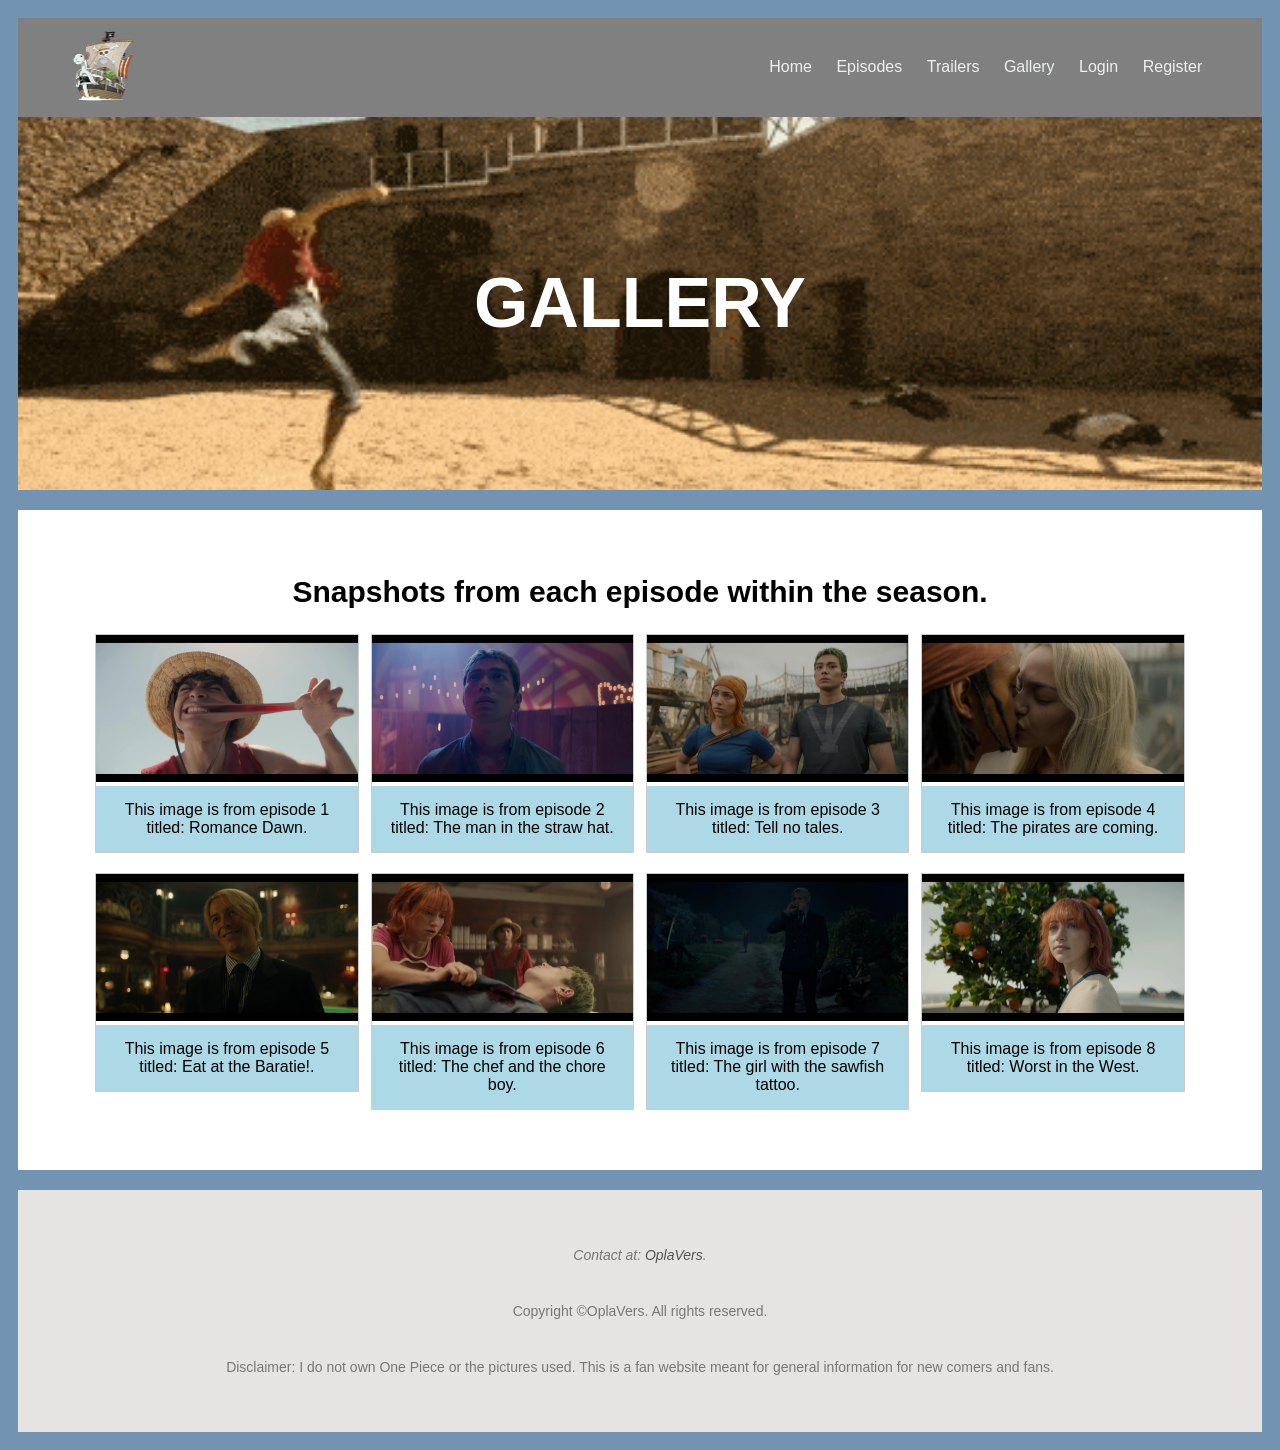
<file: HTML/gallery.html>
<!DOCTYPE html>
<html lang="en-US">
<head>
  <meta charset="UTF-8">
  <meta name="viewport" content="width=device-width, initial-scale=1.0">
  <meta name="author" content="Leiah Charles">
  <meta name="description" content="Web Application">
  <title>OPLAVERS</title>
  <link rel="stylesheet" href="../CSS/style.css">
</head>
<body>


    <div class="navigation">

            <a href="../index.html" ><img class="logo" src="../IMG/mynewlogo.png" alt="the straw hat ship"></a>

        <nav>
                   
                   <div class="topnav2">

                        
                   
                       <ul>
                           <li><a href="../index.html">Home</a></li>
                           <li><a href="episodes.html">Episodes</a></li>
                           <li><a href="trailers.html">Trailers</a></li> 
                           <li><a href="gallery.html">Gallery</a></li>
                           <li><a href="login.html">Login</a></li>
                           <li><a href="register.html">Register</a></li>
                       </ul>
                       </div>
                    
               </nav>


        
    </div>
        

  <header>



      
       <div class="header4">
          
         <h1>GALLERY</h1>
                                    
       </div>
 </header>

 

 <main>
    <div class="row">

         <div class="left-col">
              <div class="card">
                   <section class="gallery-section">

                   <h2>Snapshots from each episode within the season.</h2>




<div class="responsive">
  <div class="gallery">
    <a target="_blank" href="../IMG/l4.jpg">
      <img src="../IMG/l4.jpg" alt="Luffy stretching his cheek">
    </a>
    <div class="desc2">This image is from episode 1 titled: Romance Dawn.</div>
  </div>
</div>


<div class="responsive">
  <div class="gallery">
    <a target="_blank" href="../IMG/zz.jpg">
      <img src="../IMG/zz.jpg" alt="zoro looking up">
    </a>
    <div class="desc2">This image is from episode 2 titled: The man in the straw hat.</div>
  </div>
</div>

<div class="responsive">
  <div class="gallery">
    <a target="_blank" href="../IMG/nz.jpg">
      <img src="../IMG/nz.jpg" alt="Nami and Zoro">
    </a>
    <div class="desc2">This image is from episode 3 titled: Tell no tales.</div>
  </div>
</div>

<div class="responsive">
  <div class="gallery">
    <a target="_blank" href="../IMG/uk.jpg">
      <img src="../IMG/uk.jpg" alt="Mountains">
    </a>
    <div class="desc2">This image is from episode 4 titled: The pirates are coming.</div>
  </div>
</div>

<div class="clearfix"></div>

              


               <div class="responsive" >
  <div class="gallery">
    <a target="_blank" href="../IMG/s.jpg">
      <img src="../IMG/s.jpg" alt="Cinque Terre">
    </a>
    <div class="desc2">This image is from episode 5 titled: Eat at the Baratie!.</div>
  </div>
</div>


<div class="responsive">
  <div class="gallery">
    <a target="_blank" href="../IMG/nlz.jpg">
      <img src="../IMG/nlz.jpg" alt="Forest">
    </a>
    <div class="desc2">This image is from episode 6 titled: The chef and the chore boy.</div>
  </div>
</div>

<div class="responsive">
  <div class="gallery">
    <a target="_blank" href="../IMG/crew.jpg">
      <img src="../IMG/crew.jpg" alt="Northern Lights">
    </a>
    <div class="desc2">This image is from episode 7 titled: The girl with the sawfish tattoo.</div>
  </div>
</div>

<div class="responsive">
  <div class="gallery">
    <a target="_blank" href="../IMG/n.jpg">
      <img src="../IMG/n.jpg" alt="Mountains">
    </a>
    <div class="desc2">This image is from episode 8 titled: Worst in the West.</div>
  </div>
</div>

<div class="clearfix"></div>


                       </section>
                   </div>

                

                  </div>


             
         </div> 

    

  
     
  </main>

               
  <footer class=" footer-section">
                 

                 
            <address><p>Contact at: <a href="mailto:00075845@my.costaatt.edu.tt">OplaVers</a>.</p></address>
           <p>Copyright &copy;OplaVers. All rights reserved.</p> 
           <p>  Disclaimer: I do not own One Piece or the pictures used. This is a fan website meant for general information for new comers and fans. </p>
                      
            </footer>
           
    
</body>
    
</html>
</file>
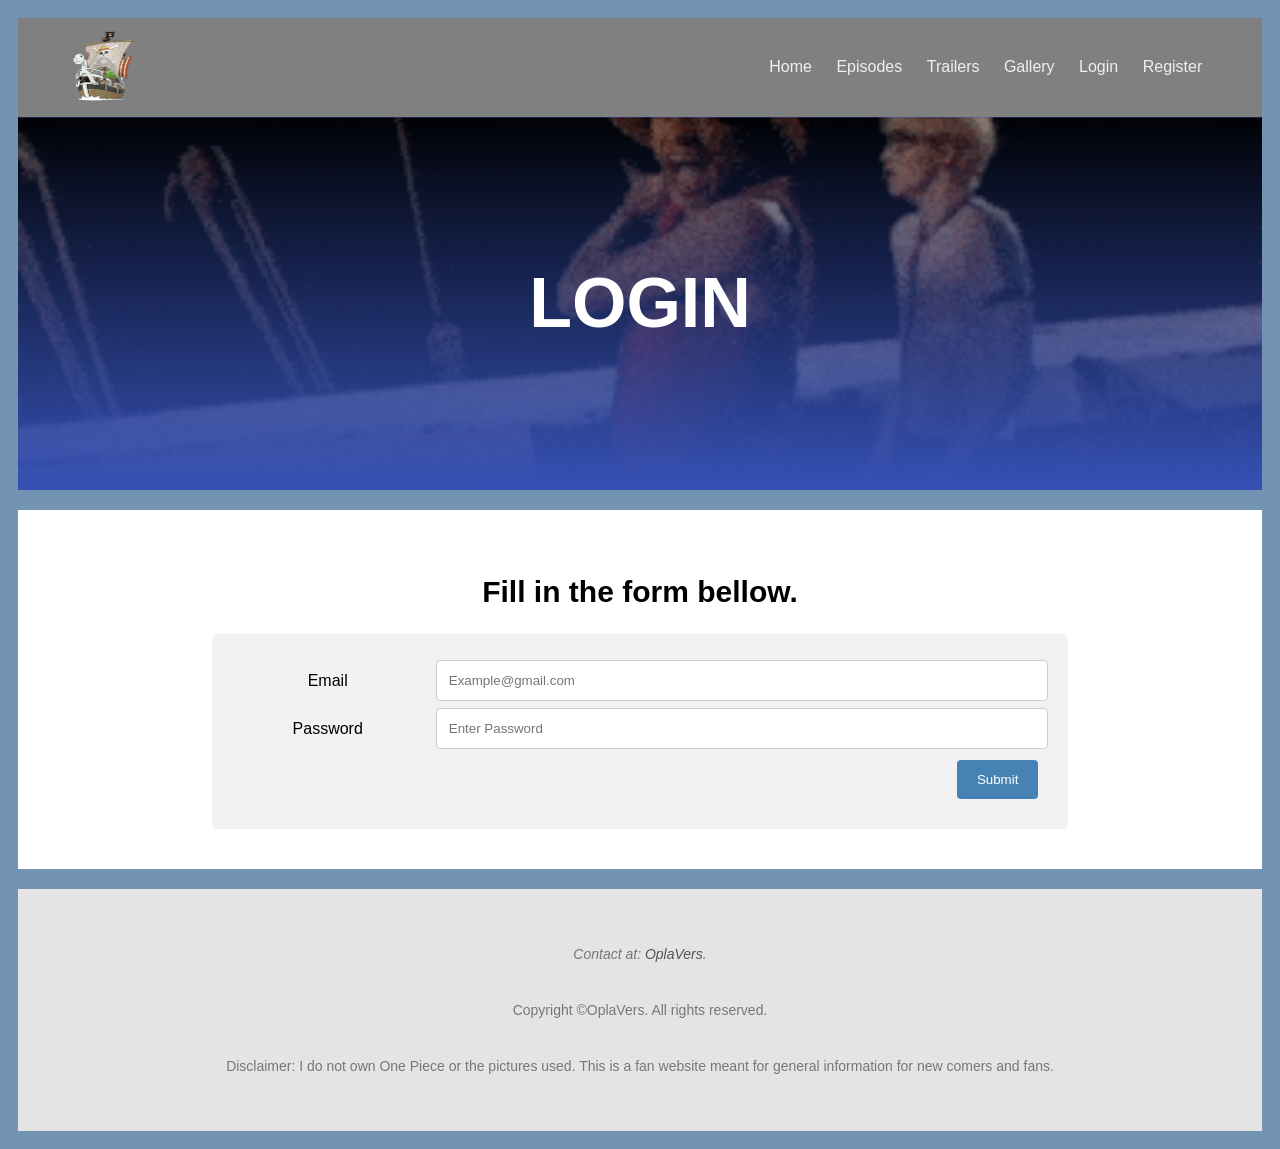
<file: HTML/login.html>
<!DOCTYPE html>
<html lang="en-US">
<head>
  <meta charset="UTF-8">
  <meta name="viewport" content="width=device-width, initial-scale=1.0">
  <meta name="author" content="Leiah Charles">
  <meta name="description" content="Web Application">
  <title>OPLAVERS</title>
  <link rel="stylesheet" href="../CSS/style.css">
</head>
<body>


    <div class="navigation">

            <a href="../index.html" ><img class="logo" src="../IMG/mynewlogo.png" alt="the straw hat ship"></a>

        <nav>
                   
                   <div class="topnav2">

                        
                   
                       <ul>
                           <li><a href="../index.html">Home</a></li>
                           <li><a href="episodes.html">Episodes</a></li>
                           <li><a href="trailers.html">Trailers</a></li> 
                           <li><a href="gallery.html">Gallery</a></li>
                           <li><a href="login.html">Login</a></li>
                           <li><a href="register.html">Register</a></li>
                       </ul>
                       </div>
                    
               </nav>


        
    </div>
    


    

  <header>



      
       <div class="header5">
          
         <h1>LOGIN</h1>
                                 
       </div>
 </header>

 

 <main>
    <div class="row">

         <div class="left-col">
              <div class="card">
   <section class="lr">
                   
                 <h2>Fill in the form bellow.</h2>

                    <div class="container2">
  <form action="thankyoupage.html">
     
    <div class="row">
        
            
      <div class="col-25">
        <label for="email">Email</label>
      </div>
      <div class="col-75">
        <input type="email" id="email" class="input-field" placeholder="Example@gmail.com" name="myemail"  required>
      </div>
    </div>
    <div class="row">
      <div class="col-25">
       <label for="pwd">Password</label>
      </div>
      <div class="col-75">
        <input type="password" id="pwd" class="input-field" placeholder="Enter Password" minlength="8" required>
      </div>
    </div>
        
    <div class="row">
      <!--   <div class="sr"> -->
      <input type="submit" value="Submit">
      
     <!--  </div> -->
    </div>
    
  </form>
</div> 
    
                  
               </section>
                         
            

                  </div>           

</div>
   </div>
     
  </main>

               
  <footer class=" footer-section">
                 

                 
            <address><p>Contact at: <a href="mailto:00075845@my.costaatt.edu.tt">OplaVers</a>.</p></address>
           <p>Copyright &copy;OplaVers. All rights reserved.</p> 
           <p>  Disclaimer: I do not own One Piece or the pictures used. This is a fan website meant for general information for new comers and fans. </p>
                      
            </footer>
           
    
</body>
    
</html>
</file>
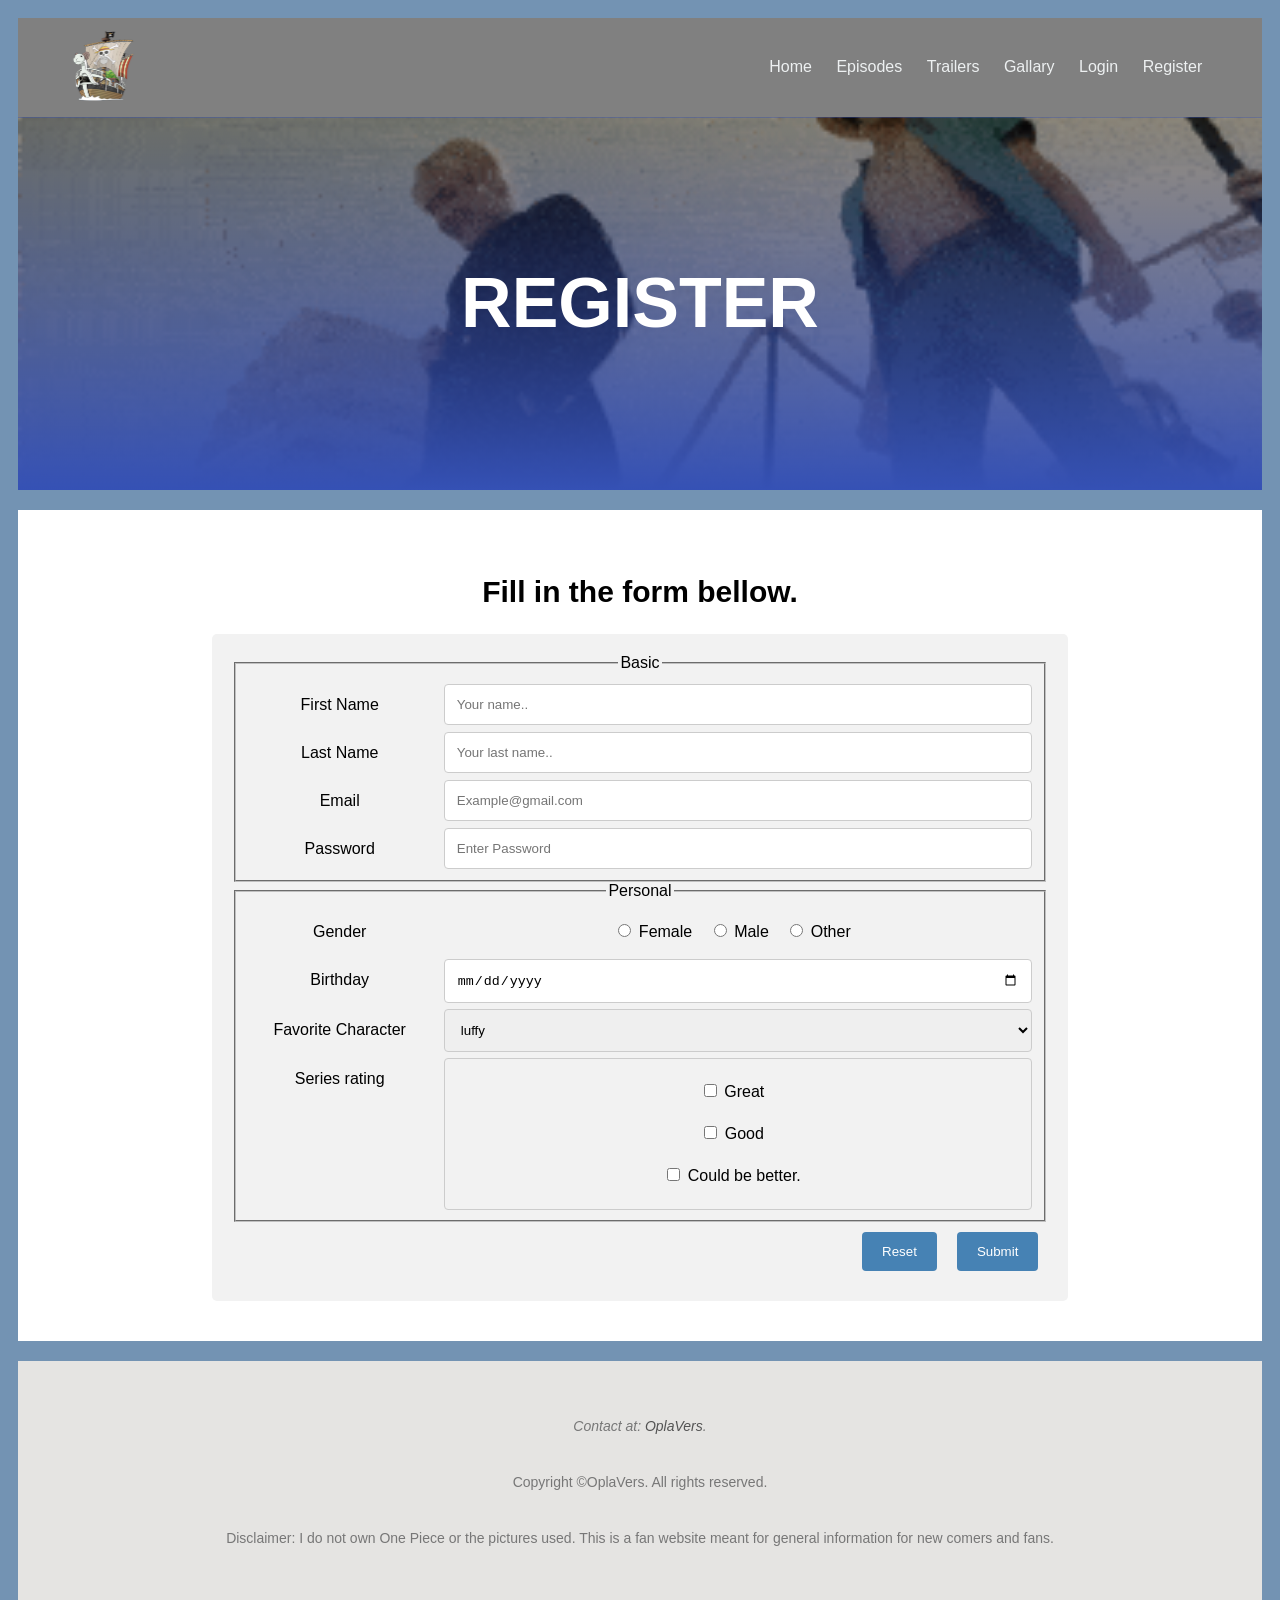
<file: HTML/register.html>
<!DOCTYPE html>
<html lang="en-US">
<head>
  <meta charset="UTF-8">
  <meta name="viewport" content="width=device-width, initial-scale=1.0">
  <meta name="author" content="Leiah Charles">
  <meta name="description" content="Web Application">
  <title>OPLAVERS</title>
  <link rel="stylesheet" href="../CSS/style.css">
</head>
<body>


    <div class="navigation">

            <a href="../index.html" ><img class="logo" src="../IMG/mynewlogo.png" alt="the straw hat ship"></a>

        <nav>
                   
                   <div class="topnav2">

                        
                   
                       <ul>
                           <li><a href="../index.html">Home</a></li>
                           <li><a href="episodes.html">Episodes</a></li>
                           <li><a href="trailers.html">Trailers</a></li> 
                           <li><a href="gallery.html">Gallary</a></li>
                           <li><a href="login.html">Login</a></li>
                           <li><a href="register.html">Register</a></li>
                       </ul>
                       </div>
                    
               </nav>


        
    </div>
    

    
  <header>



      
       <div class="header6">
          
         <h1>REGISTER</h1>
                                 
       </div>
 </header>

 

 <main>
    <div class="row">

         <div class="left-col">
              <div class="card">
                  
   <section class="lr">
                   
                 <h2>Fill in the form bellow.</h2>

<div class="container2">
  <form action="thankyoupage.html">
  <fieldset>
  
  <legend>Basic </legend>
    <div class="row">
    
      <div class="col-25">
        <label for="fname">First Name</label>
      </div>
      <div class="col-75">
        <input type="text" id="fname" name="firstname" placeholder="Your name..">
      </div>
    </div>
    <div class="row">
    
      <div class="col-25">
        <label for="lname">Last Name</label>
      </div>
      <div class="col-75">
        <input type="text" id="lname" name="lastname" placeholder="Your last name..">
      </div>
    </div>
    <div class="row">
      <div class="col-25">
        <label for="email">Email</label>
      </div>
      <div class="col-75">
         <input type="email" id="email" class="input-field" placeholder="Example@gmail.com" name="myemail"  required>
      </div>
    </div>
    <div class="row">
      <div class="col-25">
        <label for="pwd">Password</label>
      </div>
      <div class="col-75">
        <input type="password" id="pwd" class="input-field" placeholder="Enter Password" minlength="8" required>
      </div>
        </div>
      </fieldset>
       <fieldset>
  
  <legend>Personal</legend>
    <div class="row">
    
      <div class="col-25">
        <label> Gender </label> 
      </div>
      <div class="col-75">
         <input type="radio" id="female"  name="gender" value="Female"> <label for="female"> Female</label> 
                         
                        <input type="radio" id="male" name="gender" value="Male"> <label for="male"> Male </label>
                         
                        <input type="radio" id="other" name="gender" value="Other"> <label for="other">Other </label>
      </div>
    </div>

                 
    <div class="row">
    
      <div class="col-25">
        <label for="bday">Birthday</label>
      </div>
      <div class="col-75">
        <input type="date" id="bday" name="bday"   class="input-field">
      </div>
    </div>
    
    <div class="row">
      <div class="col-25">
        <label for="fav">Favorite Character</label>
      </div>
      <div class="col-75">
        <select id="fav" name="fav">
                    
                            <option value="luffy"> luffy </option>
                            <option value="nami"> nami </option>
                            <option value="sanji"> sanji </option>
                            <option value="zoro"> zoro </option>
                            <option value="usop"> usop </option>
                    
                    </select>
          </div>
      </div>

    <div class="row">
      <div class="col-25">
        <label for="fav"> Series rating </label>
      </div>
      <div class="col-75">
          <div class="check">
        <input type="checkbox" id="rating1" name="rating1" value="Great">
                    <label for="rating1"> Great </label><br>
                    <input type="checkbox" id="rating2" name="rating2" value="Good">
                    <label for="rating2"> Good </label><br>
                    <input type="checkbox" id="rating3" name="rating3" value="Meh">
                    <label for="rating3">Could be better.</label><br> 
                  </div>
          </div>
      </div>


           
      </fieldset>




      <div class="row">
         
      <input type="submit" value="Submit">     
          
      <input type="reset" value="Reset">
</div>
              
       


          
      </form>
    </div>
       </section>
    </div>
       
</div>
        
        
  </div>
     
        
     
  </main>

               

  <footer class=" footer-section">
                 

                 
            <address><p>Contact at: <a href="mailto:00075845@my.costaatt.edu.tt">OplaVers</a>.</p></address>
           <p>Copyright &copy;OplaVers. All rights reserved.</p> 
           <p>  Disclaimer: I do not own One Piece or the pictures used. This is a fan website meant for general information for new comers and fans. </p>
                      
            </footer>
           
    
</body>
    
</html>
</file>
<file: CSS/style.css>
* {
  box-sizing: border-box;
}

body {
  font-family: Arial;
  padding: 10px;
  background: #7393B3; /*Blue Gray */

}

/* All pages used for the website was styled using W3Schools CSS Website Layout for its general structure.*/

/*HOME PAGE... */



.header, .header2, .header3, .header4, .header5, .header6, .header7{
  padding: 180px;
  text-align: center;
  background: white;
  background-image: url('../IMG/m.gif');
  background-position: center;
  background-size: cover;
  text-align: center;
  color: #fff;
       
}



.header h1, .header2 h1, .header3 h1, .header4 h1, .header5 h1, .header6 h1, .header7 h1{
  font-size: 70px;
    transition: 0.5s;

}

/* the design for this came from the Youtuber called "GreatStack". */
.header h1:hover{
     -webkit-text-stroke: 2px #62C3F8; /* Sky Blue */
    color: transparent;
    
}


/*The code for the navigation bar came from the Youtuber called "Skillthrive". . I edited it to fit my desired look */
.navigation {
    display: flex;
    justify-content: space-between;
    align-items: center;
    padding: 10px 4%;
    background: gray;
}

.navigation img {
    width: 70px;
}


.logo {
    cursor: pointer;
}
   
.topnav2 {
    list-style: none;
}

.topnav2 li {
    display: inline-block;
    padding: 0 10px;
}

.topnav2 li a {
    font-weight: 500;
    font-size: 16px;
    color: #edf0f1; /* a light gray color */
    text-decoration: none;
    transition: all 0.3s ease 0s;
}

.topnav2 li a:hover {
    color: white;
    font-weight: 700;
    
}



/*The code for the hero-btn and cast-btn came from the Youtuber "GreatStack". Video link:"https://youtu.be/oYRda7UtuhA?si=7XzeFn5dvvnvW89A". I edited it to fight my desired design */

.hero-btn{
    display: inline-block;
    text-decoration: none;
    color: #fff; /*white */
    border: 1px solid #fff; /*white */
    border-radius: 100px;
    padding: 12px 34px;
    font-size: 13px;
    background: transparent;
    text-transform: uppercase;
    position: relative;
    cursor: pointer;
}

.hero-btn:hover{
    border: 1px solid #191970; /* Midnight Blue */
    color: #000;
    background: rgb(70, 130, 180); /* Steel Blue */
    box-shadow: 0 5px 15px rgba(70, 130, 180, .4);  /* Steel Blue */    
    transition: 0.5s;
}



.left-col {   
  float: left;
  width: 100%;

}




.about-info ,.cast-p, .cast-d, .content, .gallery9{
  border: 1px solid #ccc; /*Gray80 */
    margin-bottom: 20px; 
}

.about-info, .cast-d:hover {
  border: 1px solid #777; /*Gray */
}



/* This cam from W3Schools: "CSS Image Gallery" */

.desc, .desc2 {
   padding: 15px;  
  text-align: center;
    background: #FBE9B5; /*whitesmoke */
  
}



.about-col,.cast-col {
  padding: 0 6px;
  float: left;
  width: 33.33%;
}




.cast-col {
    
     width: 20%;
    
}



.cast-d, .content{ 
    border-radius: 10px;
    margin-bottom: 5%;
    text-align: left;
    background: #DBE8FF; /*kind of a pastel shade of blue */
    padding: 25px;
    cursor: pointer;
    display: flex; 
    
    

    
} 



.cast-d img {
    height: 40px;
    margin-left: 5px;
    margin-right: 30px;
    border-radius: 50%;
}

.cast-d p{
    padding: 0;
}

.cast-d h3 {
    margin-top: 15px;
    text-align: left;
}



.cast-p {
  
    border-radius: 18px;
    margin-bottom: 10px;
    overflow: hidden; 

}



/*Code from the W3schools website: "Fade in Overlay" to make the efect with the blue tint and the charter names appearing */
.container {
  position: relative;
    
  
}



.image {
  display: block;
  width: 100%;   

}

.overlay {
  position: absolute;
  top: 0;
  bottom: 0;
  left: 0;
  right: 0;
  height: 100%;
  width: 100%;
  opacity: 0;
  transition: .5s ease;
  background: rgba(137, 207, 240,0.7);/* baby blue */
}

.container:hover .overlay {
  opacity: 1;
}

.text {
  color: white;
  font-size: 20px;
  position: absolute;
  top: 50%;
  left: 50%;
  -webkit-transform: translate(-50%, -50%);
  -ms-transform: translate(-50%, -50%);
  transform: translate(-50%, -50%);
  text-align: center;
}




/* the @media from the W3schools website: "CSS Image Gallery" but I added extra into it as I went along */

@media only screen and (max-width: 700px) {
  .about-col, .cast-col{
    width: 49.99999%;
    margin: 6px 0;
  }
      .cast-d{
        display: inherit;
    } 

    .content {
        display: inherit;
        

}
    




    
}

@media only screen and (max-width: 500px) {
  .about-col, .cast-col{
    width: 100%;
  }




    
}




/*This also came from W3Scools topic on "CSS Image Gallary */


.clearfix:after {
  content: "";
  display: table;
  clear: both;
}


h3{
    text-align: center;
    font-weight: 600;
    margin: 10px 0;
}



.about-info:hover{
    box-shadow: 0 0 20px 0px rgba(0,0,0,0.2);
    
    
}



.about, .castsection, .cast-info, .episodes, .trailers, .gallery-section, .footer-section, .lr{
    width: 90%;
    margin: auto;
    text-align: center;
    padding-top: 30px;
    padding-bottom: 30px;
    background: #fff;
}



.about a{
    text-decoration: none;
    color: #006994; 
}

h2{
    font-size: 36px;
    font-weight: 600;
}



p{
     color: #777; 
    
    font-size: 14px;
    font-weight: 300;
    line-height: 22px;
    padding: 10px;
    
    
}

/* Design for .cast-btn From "GreatStack". */

.cast-btn{
    display: inline-block; 
    text-decoration: none;
    color: gray;
    border: 1px solid gray;
    border-radius: 100px;
    padding: 12px 34px;
    font-size: 13px;
    background: transparent;
    text-transform: uppercase;
     margin-bottom: 25px;
    position: relative;
    cursor: pointer;
}


.cast-btn:hover{
    border: 1px solid #191970;
    color: #000;
    background: rgb(70, 130, 180); /* Steel Blue */
    box-shadow: 0 5px 15px rgba(70, 130, 180, .4);  /* Steel Blue */ 
    transition: 0.5s;

} 



.right-col {
  float: left;
  width: 100%;

}



.left-col img {
    height: auto;
    width: 100%;
    
}



h2 {
    font-size: 30px;
}


.card {
  background-color: white;
  padding: 10px;
  margin-top: 20px;
}


address a {
    text-decoration: none;
    color: #283755; /* midnight blue */
}

address a:hover{
    color: #727EA1; /* dull slate blue */
}



.row::after {
  content: "";
  display: table;
  clear: both;
}

.footer-section{
    
   width: 100%;
    background: #E5E4E2;
    margin-top: 20px;
    
} 



.footer-section a {
    text-decoration: none;
    color: #545454;
}


@media screen and (max-width: 800px) {
  .left-col, .right-col {   
    width: 100%;
    padding: 0;
    
  }
    

    h2{
        font-size: 20px;
    }

    .header h1, .header2 h1, .header3 h1, .header4 h1, .header5 h1, .header6 h1, .header7 h1{
        font-size: 20px;
    }

    .header h2{ 
            font-size: 10px;

              }
    
        .header {
  padding: 100px;

            }
   
    .about-col{
    flex-basis: auto;
   
   
    

}
    .topnav2 li a {
    
    font-size: 10px;

        }

    .navigation img {
    width: 40px;
}

    .hero-btn{
    font-size: 10px;
    
}

   


.register-box{
    width: 100px;
    height: 100px;
    }


     .content {
         width: 100%;
     }
}


/*SEASON 1 ... */

.content-box {
    
     width: 100%;
    
    
}

.content-box img{
    
    width: 50%;
    margin-left: 5px;
    margin-right: 30px;
}

.header2, .header3{
    padding: 100px;
    background-image: url('../IMG/scarybuggy.gif');
}



.content-box a{
    color: #8A9A5B; /*moss green */
    border: 1px solid #8A9A5B; /* moss green */
 
}

/*This code cam from W3Schools topic on "CSS Tables */
.cast-table{
    width: 70%;
    margin: auto;
    padding-top: 20px;
    padding-bottom: 50px; 
    
}

#cast{
    border-collapse: collapse;
    width: 100%;

}

#cast td, #cast th {
    border: 1px solid #ddd; /*very light shade of gray */
  padding: 8px;
}

#cast tr:nth-child(even){
    background-color: #f2f2f2; /*Gray95 */

}

#cast tr:hover {
    
    background-color: #ddd; /*very light shade of gray */
                             
}

#cast th {
  padding-top: 12px;
  padding-bottom: 12px;
  text-align: left;
  color: white;
  background: #587190; /*a blue green color */
}


/* TRAILERS ... */

.header3, .header4, .header5, .header6{
    padding: 100px;
    background-image: url('../IMG/lm.gif');
}





.content video {

    width: 40%;
    margin-left: 5px;
    margin-right: 30px;
}





/*Gallery*/

/*Also cam from W3Schools topic on CSS Image Gallery */
.header4 {
    background-image: url('../IMG/please.gif');
}


.gallery {
  border: 1px solid #ccc;
}

.gallery:hover {
  border: 1px solid #777;
}

.gallery img {
  width: 100%;
  height: auto;
}

.desc2 {
  padding: 15px;
  text-align: center;
}


.desc2 {
    background: #ADD8E6; /*light blue */

    }

.desc2:hover {
    background: #6F8FAF; /*Denim*/
    color: white;
    font-weight: 700;
}

.responsive {
  padding: 0 6px;
  float: left;
  width: 24.99999%;
    margin-bottom: 20px;
}

@media only screen and (max-width: 700px) {
  .responsive {
    width: 49.99999%;
    margin: 6px 0;
  }
}

@media only screen and (max-width: 500px) {
  .responsive {
    width: 100%;
  }
}


/* Login */

.header5{
   
    background-image: linear-gradient(rgba(0, 0, 0, 0.3), #3551b5), url('../IMG/f.gif'); /*transparent black with blue*/
}

/*Register */

.header6{
   
    background-image: linear-gradient(rgba(0, 0, 0, 0.3), #3551b5), url('../IMG/thanks.gif'); /*transparent black with blue*/
}



/* LOGIN AND REGISTER */

/*The code for the form came from the W3Schools website topic on "Responsive Form". I added my own form data to it after */

 input[type=text], input[type=email],input[type=password],input[type=date], Select, .check{
  width: 100%;
  padding: 12px;
  border: 1px solid #ccc;
  border-radius: 4px;
  resize: vertical;
}


label{
  padding: 12px 12px 12px 0;
  display: inline-block;
}

input[type=submit],input[type=reset]{
  background: rgb(70, 130, 180); /* Steel Blue */
  color: white;
  padding: 12px 20px;
  border: none;
  border-radius: 4px;
  cursor: pointer;
  float: right;
  
}

input[type=submit]:hover {
    background-color: #ADD8E6 /*light blue */
}


input[type=reset]:hover {
  background-color: #ADD8E6 /*light blue */
}


input[type=submit],input[type=reset]{
    margin: 10px;

       
    }


/*I made this div in order to smallen then background of the forms */

.lr {
    width: 70%;
    
}

.container2 {
  border-radius: 5px;
  background-color: #f2f2f2; /*Gray95 */
  padding: 20px;
}

.col-25 {
  float: left;
  width: 25%;
  margin-top: 6px;
}

.col-75 {
  float: left;
  width: 75%;
  margin-top: 6px;
}

/* Clear floats after the columns */
.row:after {
  content: "";
  display: table;
  clear: both;
}

/* Responsive layout - when the screen is less than 600px wide, make the two columns stack on top of each other instead of next to each other */
@media screen and (max-width: 600px) {
  .col-25, .col-75,Select  {
    width: 100%;
    margin-top: 0;
  }

    input[type=submit],input[type=reset]{
    margin-top: 30px;

       
    }
  
}



/* THANK YOU Page */

.header7{
    padding: 180px;
    background-image: url('../IMG/happy.gif');

}

.header7 p {

    font-size: 30px;
    color: white;
    font-weight: 700;
    
}


.header7 h2 {

          font-size: 20px;
         
          
      }
</file>
